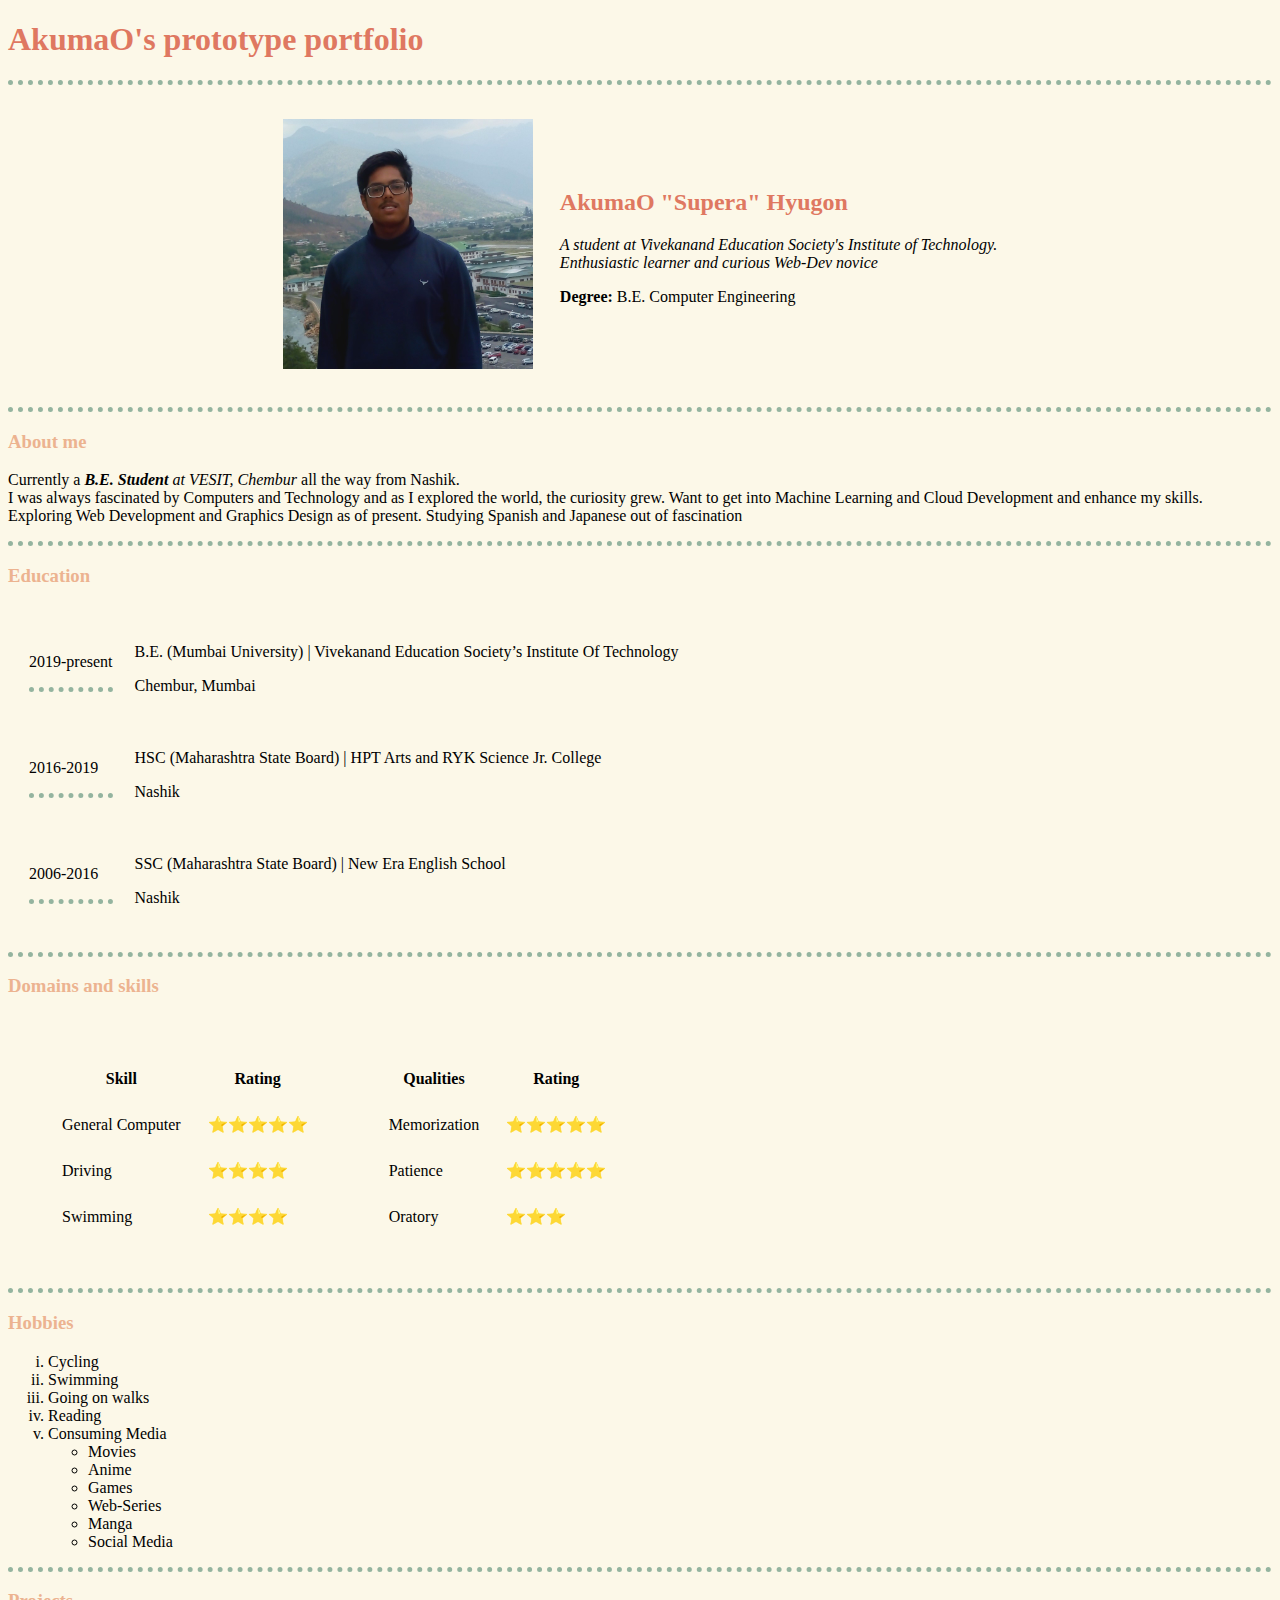
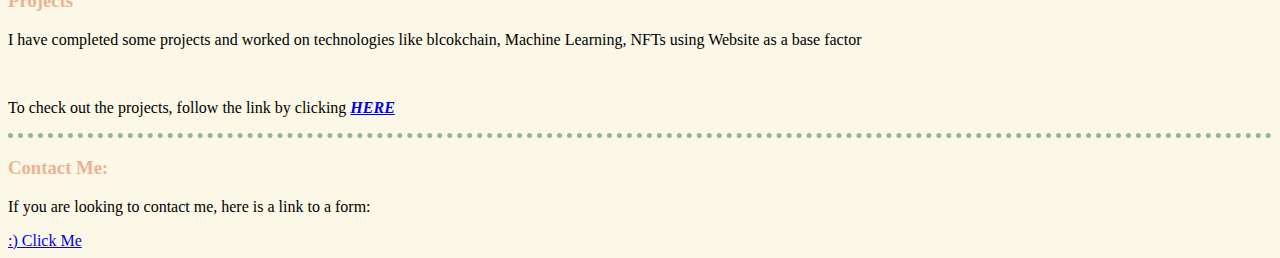
<file: Prototype portfolio.html>
<!DOCTYPE html>
<html lang="en" dir="ltr">

<head>
  <meta charset="utf-8">
  <meta name="description" content="Adwait Shirodkar's portfolio made using only HTML">
  <title>AkumaO's prototype portfolio</title>
  <link rel="stylesheet" href="CSS/styles.css">

</head>

<body>
  <h1><strong>AkumaO's prototype portfolio</strong></h1>
  <hr noshade/>
  <center>
    <table cellspacing="25">
      <tr>
        <td> <img src='Images/Me.jpg' width="250" height="250 " alt="Pic of Akuma" /></td>
        <td>
          <h2>AkumaO "Supera" Hyugon</h2>
          <p><em>A student at Vivekanand Education Society's Institute of Technology. <br />
              Enthusiastic learner and curious Web-Dev novice</em></p>
          <p><strong>Degree:</strong> B.E. Computer Engineering</p>
        </td>
      </tr>
    </table>
  </center>
  <hr noshade>
  <h3>About me</h3>
  <p>Currently a <strong><em>B.E. Student</strong> at VESIT, Chembur</em> all the way from Nashik. <br>
    I was always fascinated by Computers and Technology and as I explored the
    world, the curiosity grew. Want to get into Machine Learning and Cloud Development and enhance my skills. <br>
    Exploring Web Development and Graphics Design as
    of present. Studying Spanish and Japanese out of fascination</p>
  <hr>

  <h3>Education</h3>
  <table cellspacing="20">
    <tr>
      <td>
        <p>2019-present</p>
        <hr>
      </td>
      <td>
        <p>B.E. (Mumbai University) | Vivekanand Education
          Society’s Institute Of Technology </p>
        <p>Chembur, Mumbai</p>
      </td>
    <tr>
      <td>
        <p>2016-2019</p>
        <hr>
      </td>
      <td>
        <p>HSC (Maharashtra State Board) | HPT Arts and RYK
          Science Jr. College </p>
        <p>Nashik</p>
      </td>
    </tr>
    <tr>
      <td>
        <p>2006-2016</p>
        <hr>
      </td>
      <td>
        <p>SSC (Maharashtra State Board) | New Era English
          School </p>
        <p>Nashik</p>
      </td>
    </tr>
  </table>
  <hr>

  <h3>Domains and skills</h3>
  <table cellspacing="27">
    <tr>
      <td>
        <table cellspacing="25">
          <thead>
            <tr>
              <th>Skill</th>
              <th>Rating</th>
            </tr>
          </thead>
          <tbody>
            <tr>
              <td>General Computer</td>
              <td>⭐⭐⭐⭐⭐</td>
            </tr>
            <tr>
              <td>Driving</td>
              <td>⭐⭐⭐⭐</td>
            </tr>
            <tr>
              <td>Swimming</td>
              <td>⭐⭐⭐⭐</td>
            </tr>
          </tbody>
        </table>
      </td>
      <td>
        <table cellspacing="25">
          <thead>
            <tr>
              <th>Qualities</th>
              <th>Rating</th>
            </tr>
          </thead>
          <tbody>
            <tr>
              <td>Memorization</td>
              <td>⭐⭐⭐⭐⭐</td>
            </tr>
            <tr>
              <td>Patience</td>
              <td>⭐⭐⭐⭐⭐</td>
            </tr>
            <tr>
              <td>Oratory</td>
              <td>⭐⭐⭐</td>
            </tr>
          </tbody>
        </table>
      </td>
    </tr>
  </table>

  <hr>

  <h3>Hobbies</h3>
  <ol type="i">
    <li>Cycling</li>
    <li>Swimming</li>
    <li>Going on walks</li>
    <li>Reading</li>
    <li>Consuming Media</li>
    <ul>
      <li>Movies</li>
      <li>Anime</li>
      <li>Games</li>
      <li>Web-Series</li>
      <li>Manga</li>
      <li>Social Media</li>
    </ul>
  </ol>

  <hr>


  <h3>Projects</h3>
  <p>I have completed some projects and worked on technologies like blcokchain, Machine Learning, NFTs using Website as a base factor</p>
  <br>
  <p>To check out the projects, follow the link by clicking <a href="Webpages/portfolio Projects.html"><em> <strong>HERE</strong> </em></a> </p>

  <hr>

  <h3>Contact Me:</h3>
  <p>If you are looking to contact me, here is a link to a form:</p> <a href="Webpages/contact prototype.html">:) Click Me</a>



</body>

</html>
</file>
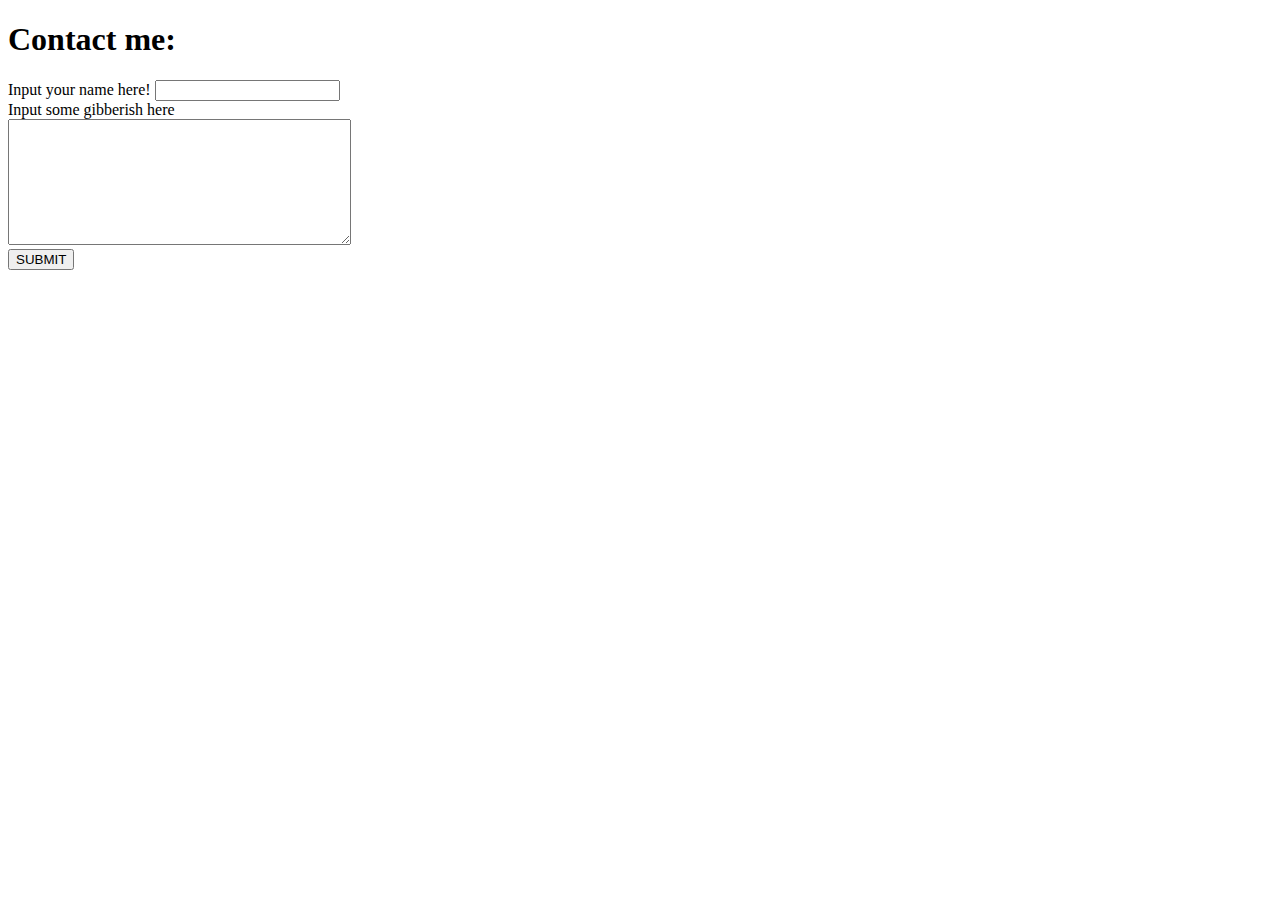
<file: Webpages/contact prototype.html>
<!DOCTYPE html>
<html lang="en" dir="ltr">

<head>
  <meta charset="utf-8">
  <title>Contact Me:</title>
</head>

<body>
  <h1>Contact me:</h1>
  <form class="" action="mailto:adwaitshirodkar104@gmail.com" method="post">
    <label>Input your name here!</label>
    <input type="text" name="YourName" value=""> <br>
    <label>Input some gibberish here</label> <br>
    <textarea name="Gibberish" rows="8" cols="40"></textarea> <br>
    <input type="submit" name="" value="SUBMIT">
  </form>
</body>

</html>
</file>
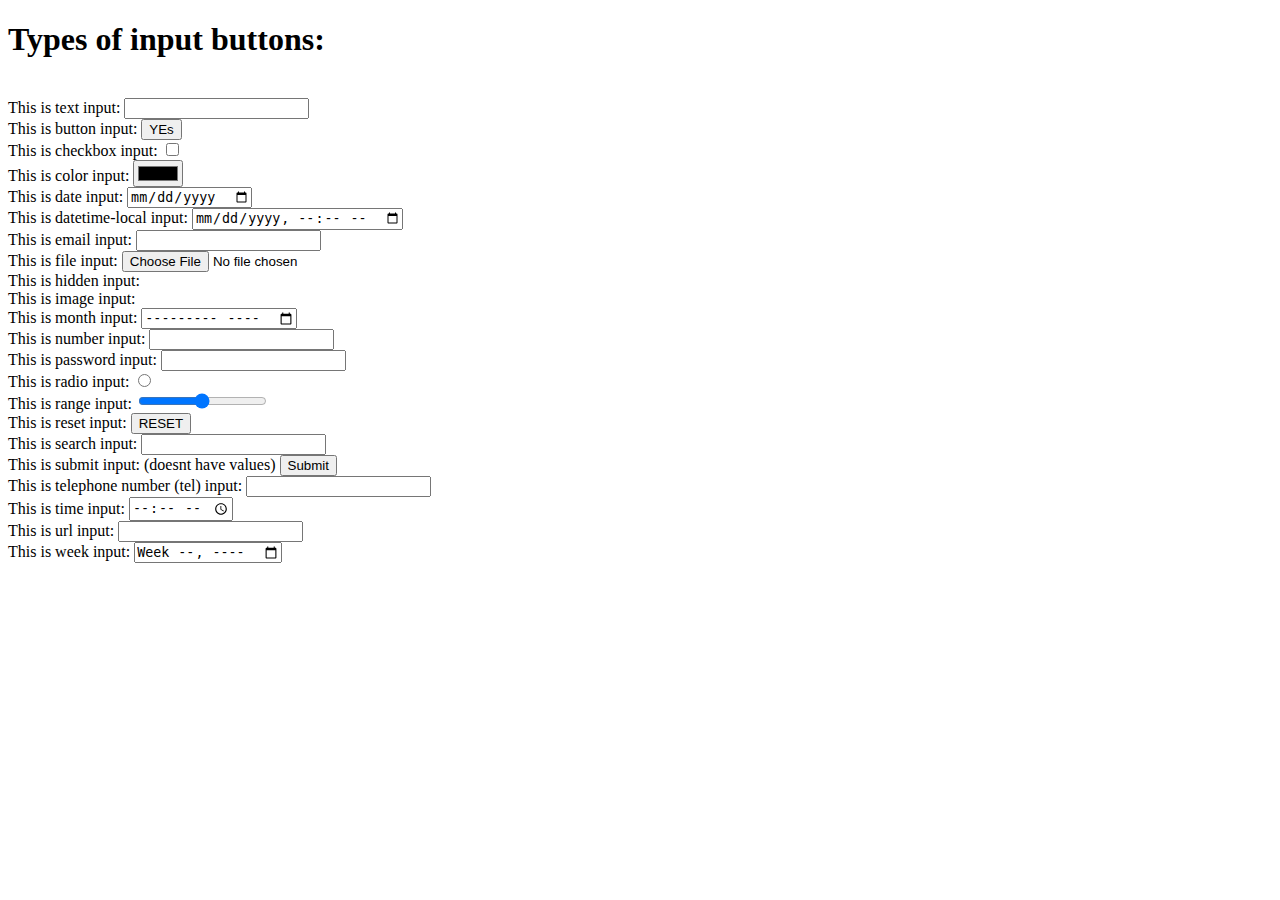
<file: Webpages/inputbuttons.html>
<!DOCTYPE html>
<html lang="en" dir="ltr">

<head>
  <meta charset="utf-8">
  <title>INPUT BUTTONS</title>
</head>

<body>
  <h1>Types of input buttons:</h1>

  <br>
  <form class="" action="index.html" method="post">

    <label>This is text input:</label>
    <input type="text" name="" value=""><br>
    <label>This is button input:</label>
    <input type="button" name="No" value="YEs"><br>
    <label>This is checkbox input:</label>
    <input type="checkbox" name="" value=""><br>
    <label>This is color input:</label>
    <input type="color" name="" value=""><br>
    <label>This is date input:</label>
    <input type="date" name="" value=""><br>
    <label>This is datetime-local input:</label>
    <input type="datetime-local" name="" value=""><br>
    <label>This is email input:</label>
    <input type="email" name="" value=""><br>
    <label>This is file input:</label>
    <input type="file" name="" value=""><br>
    <label>This is hidden input:</label>
    <input type="hidden" name="" value=""><br>
    <label>This is image input:</label>
    <input type="image" name="" value=""><br>
    <label>This is month input:</label>
    <input type="month" name="" value=""><br>
    <label>This is number input:</label>
    <input type="number" name="" value=""><br>
    <label>This is password input:</label>
    <input type="password" name="" value=""><br>
    <label>This is radio input:</label>
    <input type="radio" name="" value=""><br>
    <label>This is range input:</label>
    <input type="range" name="" value=""><br>
    <label>This is reset input:</label>
    <input type="reset" name="" value="RESET"><br>
    <label>This is search input:</label>
    <input type="search" name="" value=""><br>
    <label>This is submit input: (doesnt have values)</label>
    <input type="submit" name=""><br>
    <label>This is telephone number (tel) input:</label>
    <input type="tel" name="" value=""><br>
    <label>This is time input:</label>
    <input type="time" name="" value=""><br>
    <label>This is url input:</label>
    <input type="url" name="" value=""><br>
    <label>This is week input:</label>
    <input type="week" name="" value=""><br>



  </form>
</body>

</html>
</file>
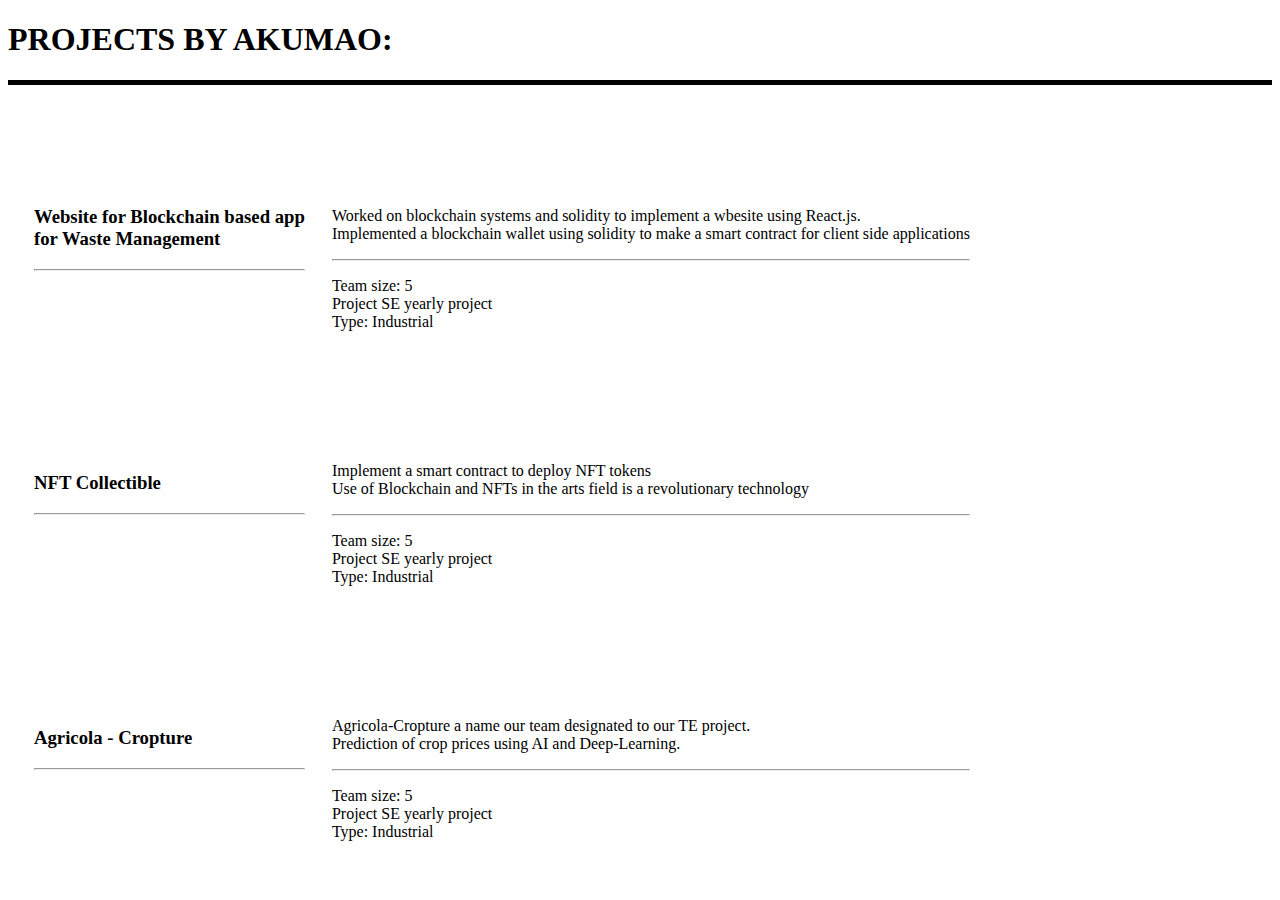
<file: Webpages/portfolio Projects.html>
<!DOCTYPE html>
<html lang="en" dir="ltr">

<head>
  <meta charset="utf-8">
  <title>Projects prototype'd</title>
</head>

<body>
  <h1>PROJECTS BY AKUMAO:</h1>
  <hr noshade color='black' size='5'>

  <table cellspacing='25'>
    <tr>
      <td>
        <h3>Website for Blockchain based app <br> for Waste Management </h3>

        <hr>

      </td>
      <td><br> <br> <br><br>
        <p>Worked on blockchain systems and solidity to implement a wbesite using React.js. <br> Implemented a blockchain wallet using solidity
          to make a smart contract for client side applications</p>
        <hr>
        <p>Team size: 5 <br> Project SE yearly project <br> Type: Industrial</p>
      </td>
    </tr>
    <tr>
      <td>
        <h3>NFT Collectible</h3>

        <hr>

      </td>
      <td><br> <br> <br><br>
        <p>Implement a smart contract to deploy NFT tokens <br> Use of Blockchain and NFTs in the arts field is a revolutionary technology</p>
        <hr>
        <p>Team size: 5 <br> Project SE yearly project <br> Type: Industrial</p>
      </td>
    </tr>
    <tr>
      <td>
        <h3>Agricola - Cropture</h3>

        <hr>

      </td>
      <td><br> <br> <br><br>
        <p>Agricola-Cropture a name our team designated to our TE project.<br> Prediction of crop prices using AI and Deep-Learning. </p>
        <hr>
        <p>Team size: 5 <br> Project SE yearly project <br> Type: Industrial</p>
      </td>
    </tr>
  </table>

</body>

</html>
</file>
<file: CSS/styles.css>
body{
  background-color:#FCF8E8;
}

hr{
  border-style: dotted none none;
  border-color: #94B49F;
  background-color: #FCF8E8;
  height:0;
  border-width:5px;
}

h1{
  color: #DF7861;
}

h3{
  color: #ECB390;
}

h2{
  color: #DF7861;
}
</file>
